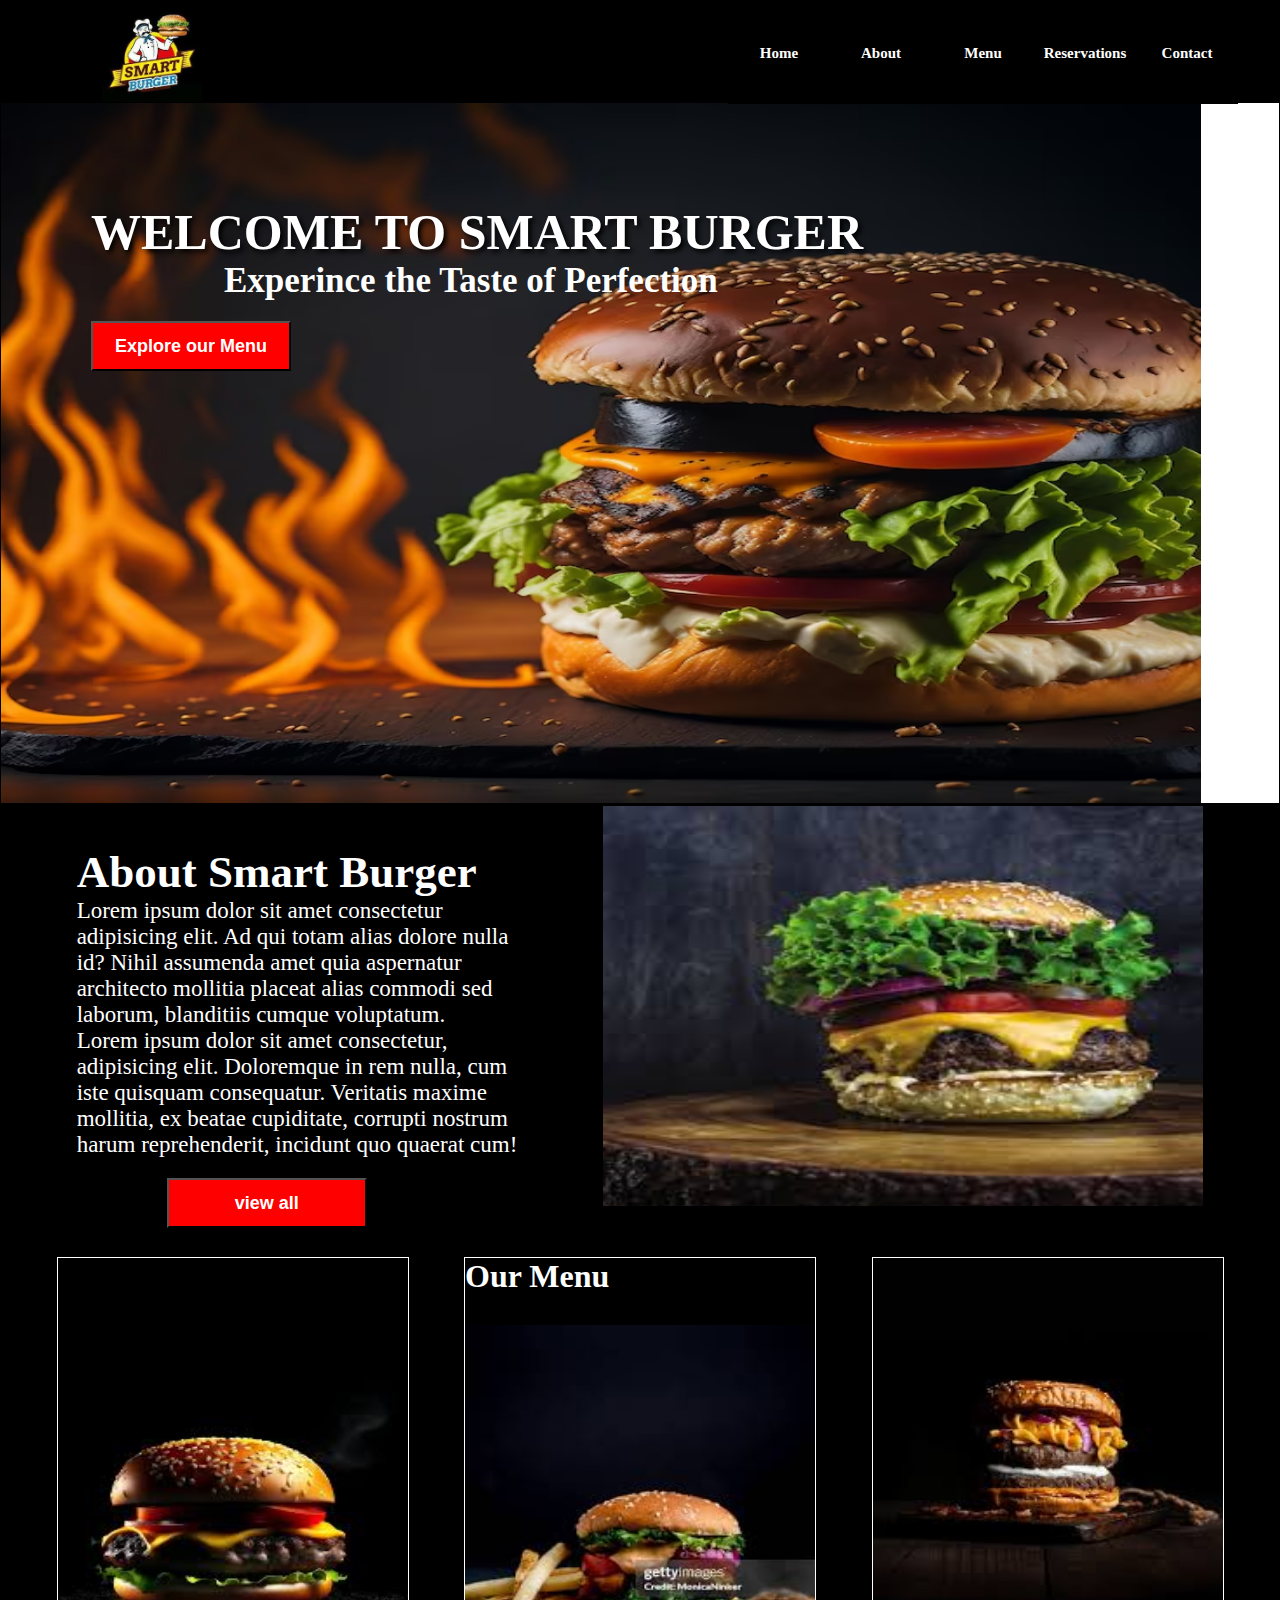
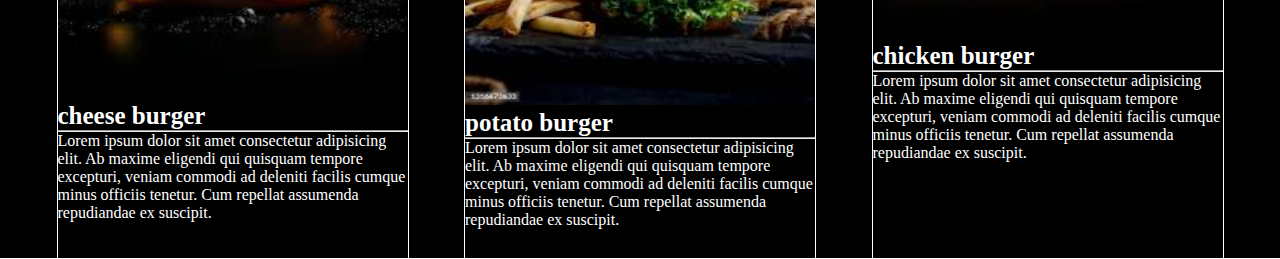
<file: index.htm>
<!DOCTYPE html>
<html lang="en">
<head>
    <meta charset="UTF-8">
    <meta name="viewport" content="width=device-width, initial-scale=1.0">
    <title>smart burger</title>
    <link rel="stylesheet" href="style.css">
</head>
<body>
    <div class="out1">
        <div id="in1">
            <img src="burger.jpg" alt=""height="100px" width="100px">
        </div>
        <div id="in2">
            <ul>
                <li><a href="">Home</a></li>
                <li><a href="">About</a></li>
                <li><a href="">Menu</a></li>
                <li><a href="">Reservations</a></li>
                <li><a href="contact.htm">Contact</a></li>
            </ul>
        </div>
    </div>
    <div class="out2">
        <h1 id="welcome">WELCOME TO SMART BURGER</h1>
        <h2 id="taste">Experince the Taste of Perfection</h2>
        <button id="menu">Explore our Menu</button>
    </div>
    <div class="out3">
        <div id="in3">
            <h1 id="about">About Smart Burger</h1>
            <p id="text1">Lorem ipsum dolor sit amet consectetur adipisicing elit. Ad qui totam alias dolore nulla id? Nihil assumenda amet quia aspernatur architecto mollitia placeat alias commodi sed laborum, blanditiis cumque voluptatum.</p>
            <p id="text1">Lorem ipsum dolor sit amet consectetur, adipisicing elit. Doloremque in rem nulla, cum iste quisquam consequatur. Veritatis maxime mollitia, ex beatae cupiditate, corrupti nostrum harum reprehenderit, incidunt quo quaerat cum!</p>
            <button id="menu">view all</button>
        </div>
        <div id="in4">
            <img src="burger3.jpg" alt="" width="600px" height="400">
        </div>
    </div>
    <div class="out4">
        
        <div id="in5">
            <img src="burger.1.jpg" alt="" width="350px" height="380px" id="img1">
            <h1 id="menu1"> cheese burger</h1><hr>
          <p id="menu2">Lorem ipsum dolor sit amet consectetur adipisicing elit. Ab maxime eligendi qui quisquam tempore excepturi, veniam commodi ad deleniti facilis cumque minus officiis tenetur. Cum repellat assumenda repudiandae ex suscipit.</p>
        </div>
        <div id="in6">
            <h1>Our Menu</h1>
            <img src="burger.2.jpg" alt="" width="350px" height="380px" id="img2">
            <h1 id="menu1"> potato burger</h1><hr>
          <p id="menu2">Lorem ipsum dolor sit amet consectetur adipisicing elit. Ab maxime eligendi qui quisquam tempore excepturi, veniam commodi ad deleniti facilis cumque minus officiis tenetur. Cum repellat assumenda repudiandae ex suscipit.</p>
        </div>
        <div id="in7">
            <img src="burger.3.jpg" alt="" width="350px" height="380px" id="img3">
            <h1 id="menu1">chicken burger</h1><hr>
          <p id="menu2">Lorem ipsum dolor sit amet consectetur adipisicing elit. Ab maxime eligendi qui quisquam tempore excepturi, veniam commodi ad deleniti facilis cumque minus officiis tenetur. Cum repellat assumenda repudiandae ex suscipit.</p>
        </div>
    </div>
</body>
</html>
</file>
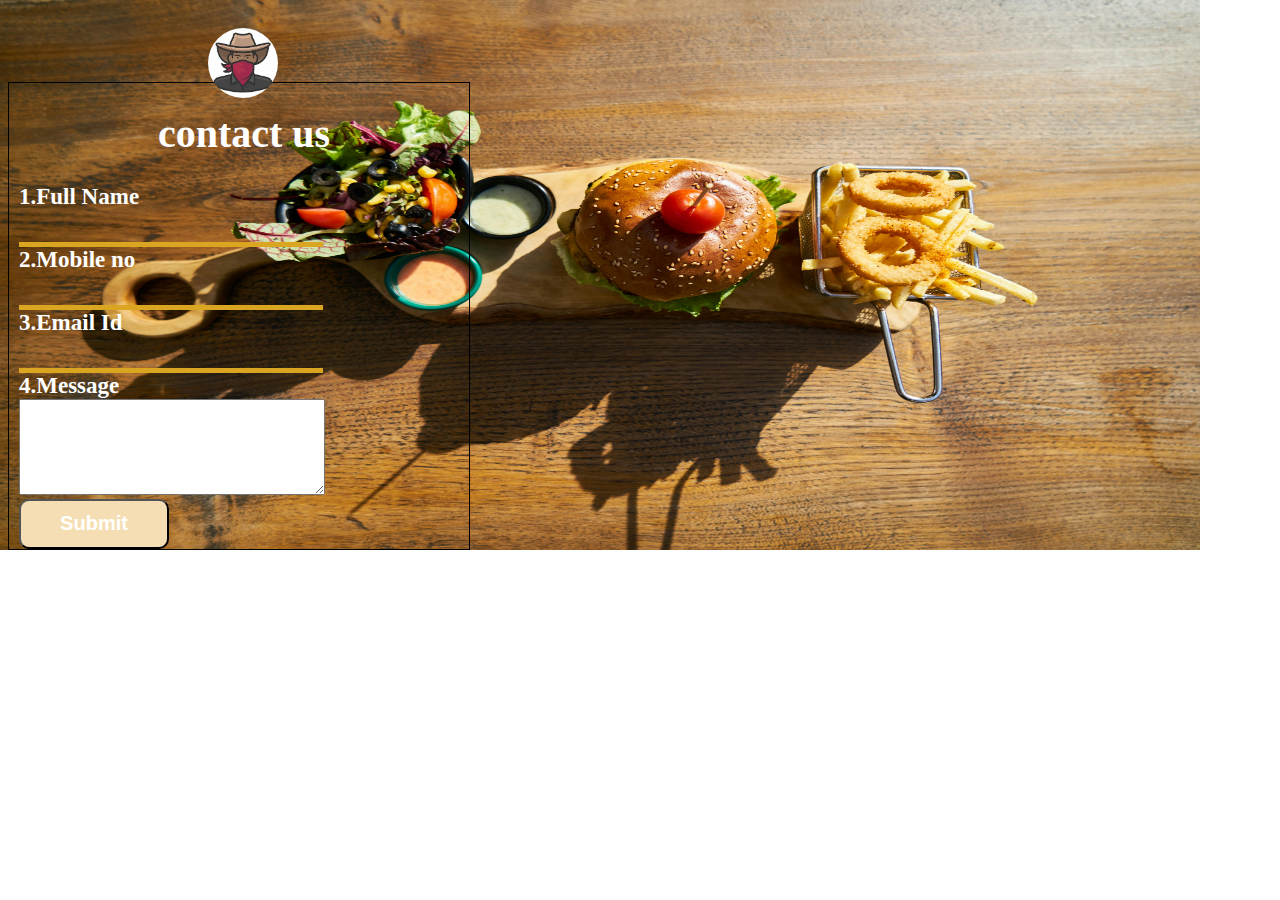
<file: contact.htm>
<!DOCTYPE html>
<html lang="en">
<head>
    <meta charset="UTF-8">
    <meta name="viewport" content="width=device-width, initial-scale=1.0">
    <title>contact us</title>
    <link rel="stylesheet" href="contact.css">
</head>
<body>
    <img src="avatar 1.jpg" alt="" height="70px" width="70px" id="avatar">
    <form action="">
        <h1>contact us</h1>
        <label for="">1.Full Name</label><br>
        <input type="text"><br>
        <label for="">2.Mobile no</label><br>
        <input type="tel"><br>
        <label for="">3.Email Id</label><br>
        <input type="Email"><br>
        <label for="">4.Message</label><br>
        <textarea name="" id="" cols="30" rows="10"></textarea>
        <button>Submit</button>
    </form>
</body>
</html>
</file>
<file: style.css>
*{
    margin: 0px;
    padding: 0px;
}
.out1{
    border: solid 1px;
    height: 100px;
    display: flex;
    justify-content: space-between;
    background-color: black;
}
#in1,#in2{
    border: solid 1px;
    height: 100px;
}
#in1{
    width: 100px;
    margin-left: 100px;
}
#in2{
    width: 550px;
}
ul{
    list-style: none;
}
ul li{
    border: solid 1px;
    height: 100px;
    width: 100px;
    float: left;
    text-align: center;
    line-height: 100px;
}
ul li a{
    font-size: 15px;
    text-decoration: none;
    font-weight: bold;
color: white;
}
ul li a:hover{
    color: orangered;
    font-size: 23px;
}
.out2{
    border: solid 1px;
    height: 700px;
    background-image: url(bg\ burger.avif);
    background-repeat: no-repeat;
    background-size: 1200px 700px;
}
#welcome{
    color: white;
    font-size: 50px;
    margin-left: 90px;
    margin-top: 100px;
    text-shadow: 3px 3px  5px black;
}
#taste{
    color: white;
    font-size: 35px;
    margin-left: 223px;
}
#menu{
    margin-left: 90px;
    margin-top: 20px;
    height: 50px;
    width: 200px;
    background-color: red;
    color: white;
    font-size: 18px;
    font-weight: bold;
}
#menu:hover{
    background-color: gold;
}
.out3{
    border: solid 1px;
    height: 450px;
    display: flex;
    justify-content: space-evenly;
    background-color: black;
}
#in3,#in4{
    border: solid 1px;
    height: 450px;
}
#in3{
    width: 450px;
}
#in4{
    width: 600px;
}
#about{
    font-size: 45px;
    margin-top: 40px;
    color: white;
}
#text1{
    font-size: 23px;
    color: white;
}
.out4{
    border: solid 1px;
    height: 600px;
    display: flex;
    justify-content: space-evenly;
    background-color: black ;
}
#in5,#in6,#in7{
    border: solid 1px;
    height: 600px;
    width: 350px;
    color: white;
}
#img1{
    margin-top: 60px;
}
#img2{
    margin-top: 30px;
}
#imag3{
    margin-top: 30px;
}
#menu1{
    color: white;
    font-size: 25px;
}
#menu2{
    color: white;
   font-size: 25;
</file>
<file: contact.css>
form{
    border: solid 1px;
    width: 450px;
    padding-left: 10px;
}
body{
    background-image: url(buger\ 12.jpg);
    background-repeat: no-repeat;
    background-size: 1200px 550px;
}
label{
    color: white;
    font-size: 23px;
    font-weight: bold;
}
h1{
    color: white;
    font-size: 40px;
    text-align: center;
}
input{
    height: 30px;
    width: 300px;
    background: none;
    outline: none;
    border: none;
    border-bottom: solid;
    border-bottom-color: goldenrod;
    border-bottom-width: 5px;
    color: white;
    font-size: 20px;
}
textarea{
    width: 300px;
    height: 90px;
}
button{
    height: 50px;
    width: 150px;
    background-color: wheat;
    color: white;
    font-size: 20px;
    font-weight: bold;
    border-radius: 10px;
}
#avatar{
    border-radius: 50%;
    position: relative;
    left: 200px;
    top: 20px;
}
</file>
